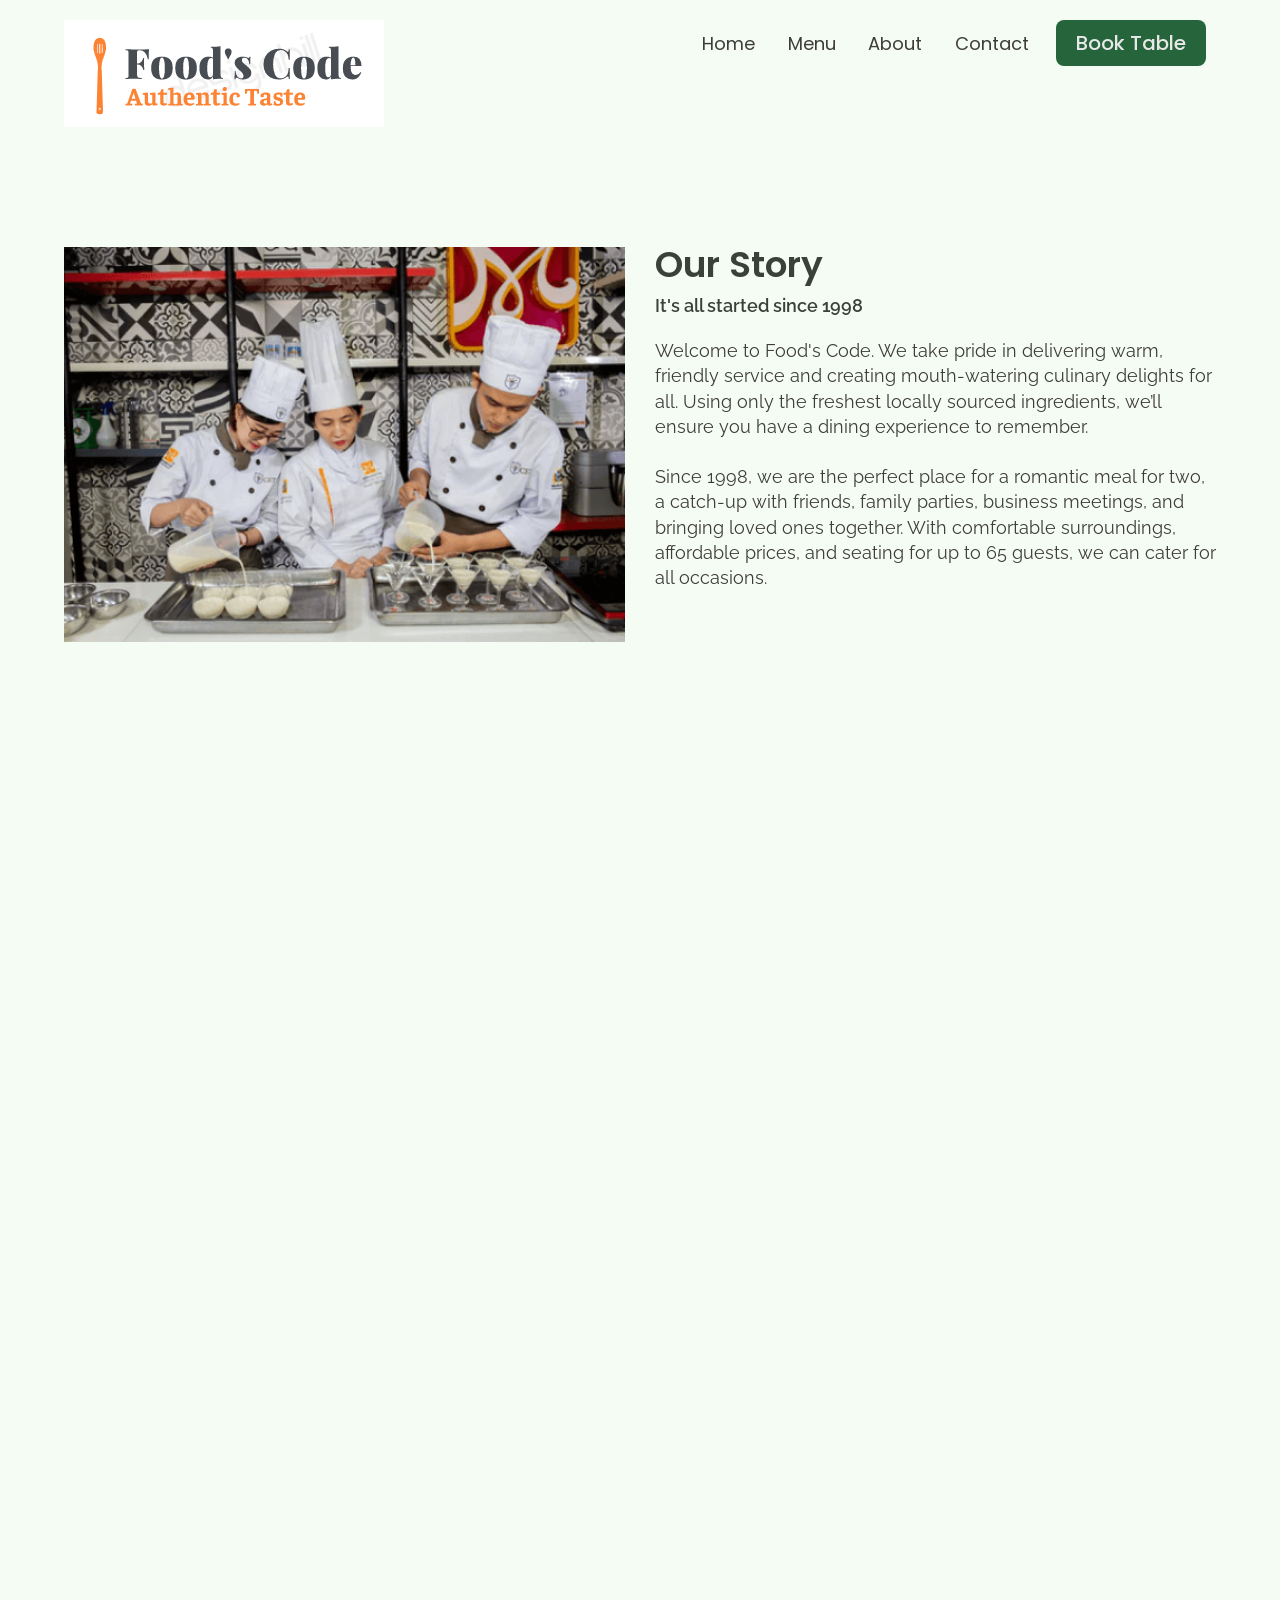
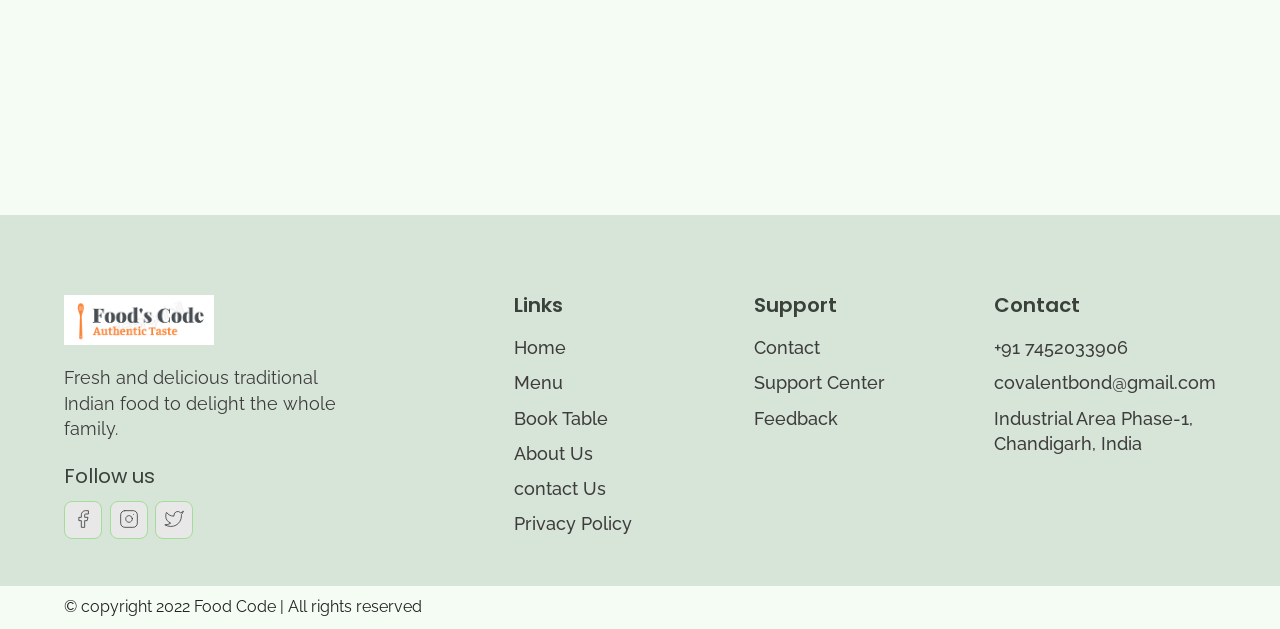
<file: about.html>
<!DOCTYPE html>
<html lang="en">

<head>
  <meta charset="UTF-8">
  <meta http-equiv="X-UA-Compatible" content="IE=edge">
  <meta name="viewport" content="width=device-width, initial-scale=1.0">
  <link rel="shortcut icon" href="./images/favicon.ico" type="image/x-icon">
  <title>About | Food's Code</title>
  <link rel="stylesheet" href="./reset.css">
  <link rel="stylesheet" href="./globalStyles.css">
  <link rel="stylesheet" href="./components.css">
  <!-- aos library css  -->
  <link rel="stylesheet" href="https://unpkg.com/aos@next/dist/aos.css" />
  <link rel="stylesheet" href="./about.css">
</head>

<body>
  <!-- Nav Section -->
  <div class="nav">
    <div class="container">
      <div class="nav__wrapper">
        <a href="./index.html" class="logo">
          <img src="./images/logo - Copy.png" alt="Food's Code">
        </a>
        <nav>
          <div class="nav__icon">
            <svg xmlns="http://www.w3.org/2000/svg" width="24" height="24" viewBox="0 0 24 24" fill="none"
              stroke="currentColor" stroke-width="2" stroke-linecap="round" stroke-linejoin="round"
              class="feather feather-menu">
              <line x1="3" y1="12" x2="21" y2="12" />
              <line x1="3" y1="6" x2="21" y2="6" />
              <line x1="3" y1="18" x2="21" y2="18" />
            </svg>
          </div>
          <div class="nav__bgOverlay"></div>
          <ol class="nav__list">
            <div class="nav__close">
              <svg xmlns="http://www.w3.org/2000/svg" width="24" height="24" viewBox="0 0 24 24" fill="none"
                stroke="currentColor" stroke-width="2" stroke-linecap="round" stroke-linejoin="round"
                class="feather feather-x">
                <line x1="18" y1="6" x2="6" y2="18" />
                <line x1="6" y1="6" x2="18" y2="18" />
              </svg>
            </div>
            <div class="nav__list__wrapper">

              <li><a class="nav__link" href="./index.html">Home</a></li>
              <li><a class="nav__link" href="./menu.html">Menu</a></li>
              <li><a class="nav__link" href="./about.html">About</a></li>
              <li><a class="nav__link" href="./contact.html">Contact</a></li>
              <li><a href="./booking.html" class="btn primary-btn">Book Table</a></li>
            </div>
          </ol>
        </nav>
      </div>
    </div>
  </div>
  <!-- End Nav Section -->
  <!-- Our Story Section -->
  <section id="ourStory" data-aos="fade-up">
    <div class="container">
      <div class="ourStory__wrapper">

        <div class="ourStory__img">
          <img src="./images/ourStoryImg.png" alt="Food's Code">
        </div>
        <div class="ourStory__info">
          <h3 class="ourStory__title">
            Our Story
          </h3>
          <p class="ourStory__subtitle">
            It's all started since 1998
          </p>
          <p class="ourStory__text">
            Welcome to Food's Code. We take pride in delivering warm, friendly service and creating mouth-watering
            culinary delights for all. Using only the freshest locally sourced ingredients, we’ll ensure you have a
            dining
            experience to remember.
            <br><br>
            Since 1998, we are the perfect place for a romantic meal for two, a catch-up with friends, family parties,
            business meetings, and bringing loved ones together. With comfortable surroundings, affordable prices, and
            seating for up to 65 guests, we can cater for all occasions.
          </p>
        </div>
      </div>
    </div>
  </section>
  <!-- End Our Story Section -->
  <!-- Our Goals -->
  <section id="ourGoals" data-aos="fade-down">
    <div class="container">
      <div class="ourGoals__info">
        <h3 class="ourGoals__title">
          Our Goals
        </h3>
        <p class="ourGoals__text">
          We shall sell delicious and remarkable food and beverages that meet the highest quality, freshness, and
          seasonality criteria while combining modern-creative and classic cooking traditions. By showcasing warmth,
          graciousness, efficiency, skill, professionalism, and integrity in our work, we will continually serve our
          consumers with exceptional service. To have every customer who comes through our doors leave impressed by
          their experience at Food Code and excited to come back again.
        </p>
      </div>
      <div class="ourGoals__imgs__wrapper" data-aos="fade-up">
        <div class="ourGoals__img1">
          <img src="./images/ourGoals_img1.png" alt="kitchen img">
        </div>
        <div class="ourGoals__img2">
          <img src="./images/ourGoals_img2.png" alt="kitchen img">
        </div>
        <div class="ourGoals__img3">
          <img src="./images/ourGoals_img3.png" alt="kitchen img">
        </div>
      </div>
    </div>
  </section>
  <!-- End Our Goals -->
  <!-- Footer -->
  <footer>
    <div class="container">
      <div class="footer__wrapper">
        <div class="footer__col1">
          <div class="footer__logo">
            <img src="./images/logo - Copy.png" alt="Food Code">
          </div>
          <p class="footer__desc">
            Fresh and delicious traditional Indian food to delight the whole family.
          </p>
          <div class="footer__socials">
            <h4 class="footer__socials__title">Follow us</h4>
            <ol class="footer__socials__list">
              <li>
                <a href="#">
                  <svg xmlns="http://www.w3.org/2000/svg" width="24" height="24" viewBox="0 0 24 24" fill="none"
                    stroke="currentColor" stroke-width="1" stroke-linecap="round" stroke-linejoin="round"
                    class="feather feather-facebook">
                    <path d="M18 2h-3a5 5 0 0 0-5 5v3H7v4h3v8h4v-8h3l1-4h-4V7a1 1 0 0 1 1-1h3z" />
                  </svg>
                </a>
              </li>
              <li>
                <a href="#">
                  <svg xmlns="http://www.w3.org/2000/svg" width="24" height="24" viewBox="0 0 24 24" fill="none"
                    stroke="currentColor" stroke-width="1" stroke-linecap="round" stroke-linejoin="round"
                    class="feather feather-instagram">
                    <rect x="2" y="2" width="20" height="20" rx="5" ry="5" />
                    <path d="M16 11.37A4 4 0 1 1 12.63 8 4 4 0 0 1 16 11.37z" />
                    <line x1="17.5" y1="6.5" x2="17.51" y2="6.5" />
                  </svg>
                </a>
              </li>
              <li>
                <a href="#">
                  <svg xmlns="http://www.w3.org/2000/svg" width="24" height="24" viewBox="0 0 24 24" fill="none"
                    stroke="currentColor" stroke-width="1" stroke-linecap="round" stroke-linejoin="round"
                    class="feather feather-twitter">
                    <path
                      d="M23 3a10.9 10.9 0 0 1-3.14 1.53 4.48 4.48 0 0 0-7.86 3v1A10.66 10.66 0 0 1 3 4s-4 9 5 13a11.64 11.64 0 0 1-7 2c9 5 20 0 20-11.5a4.5 4.5 0 0 0-.08-.83A7.72 7.72 0 0 0 23 3z" />
                  </svg>
                </a>
              </li>
            </ol>
          </div>
        </div>
        <div class="footer__col2">
          <h3 class="footer__text__title">
            Links
          </h3>
          <ol class="footer__text">
            <li>
              <a href="/index.html">Home</a>
            </li>
            <li>
              <a href="./menu.html">Menu</a>
            </li>
            <li>
              <a href="./booking.html">Book Table</a>
            </li>
            <li>
              <a href="./about.html">About Us</a>
            </li>
            <li>
              <a href="./contact.html">contact Us</a>
            </li>
            <li>
              <a href="#">Privacy Policy</a>
            </li>
          </ol>
        </div>
        <div class="footer__col3">
          <h3 class="footer__text__title">
            Support
          </h3>
          <ol class="footer__text">
            <li>
              <a href="#">Contact</a>
            </li>
            <li>
              <a href="#">Support Center</a>
            </li>
            <li>
              <a href="#">Feedback</a>
            </li>
          </ol>
        </div>
        <div class="footer__col4">
          <h3 class="footer__text__title">
            Contact
          </h3>
          <ol class="footer__text">
            <li>
              <a href="#">+91 7452033906</a>
            </li>
            <li>
              <a href="#">covalentbond@gmail.com</a>
            </li>
            <li>
              <a href="#">Industrial Area Phase-1, Chandigarh, India</a>
            </li>
          </ol>
        </div>
      </div>
    </div>
  </footer>
  <div id="copyright">
    <div class="container">
      <p class="copyright__text">
        © copyright 2022 Food Code | All rights reserved
      </p>
    </div>
  </div>
  <!-- End Footer -->

  <!-- aos scripts -->
  <script src="https://unpkg.com/aos@next/dist/aos.js"></script>
  <!-- custom scripts -->
  <script src="./main.js"></script>
</body>

</html>
</file>
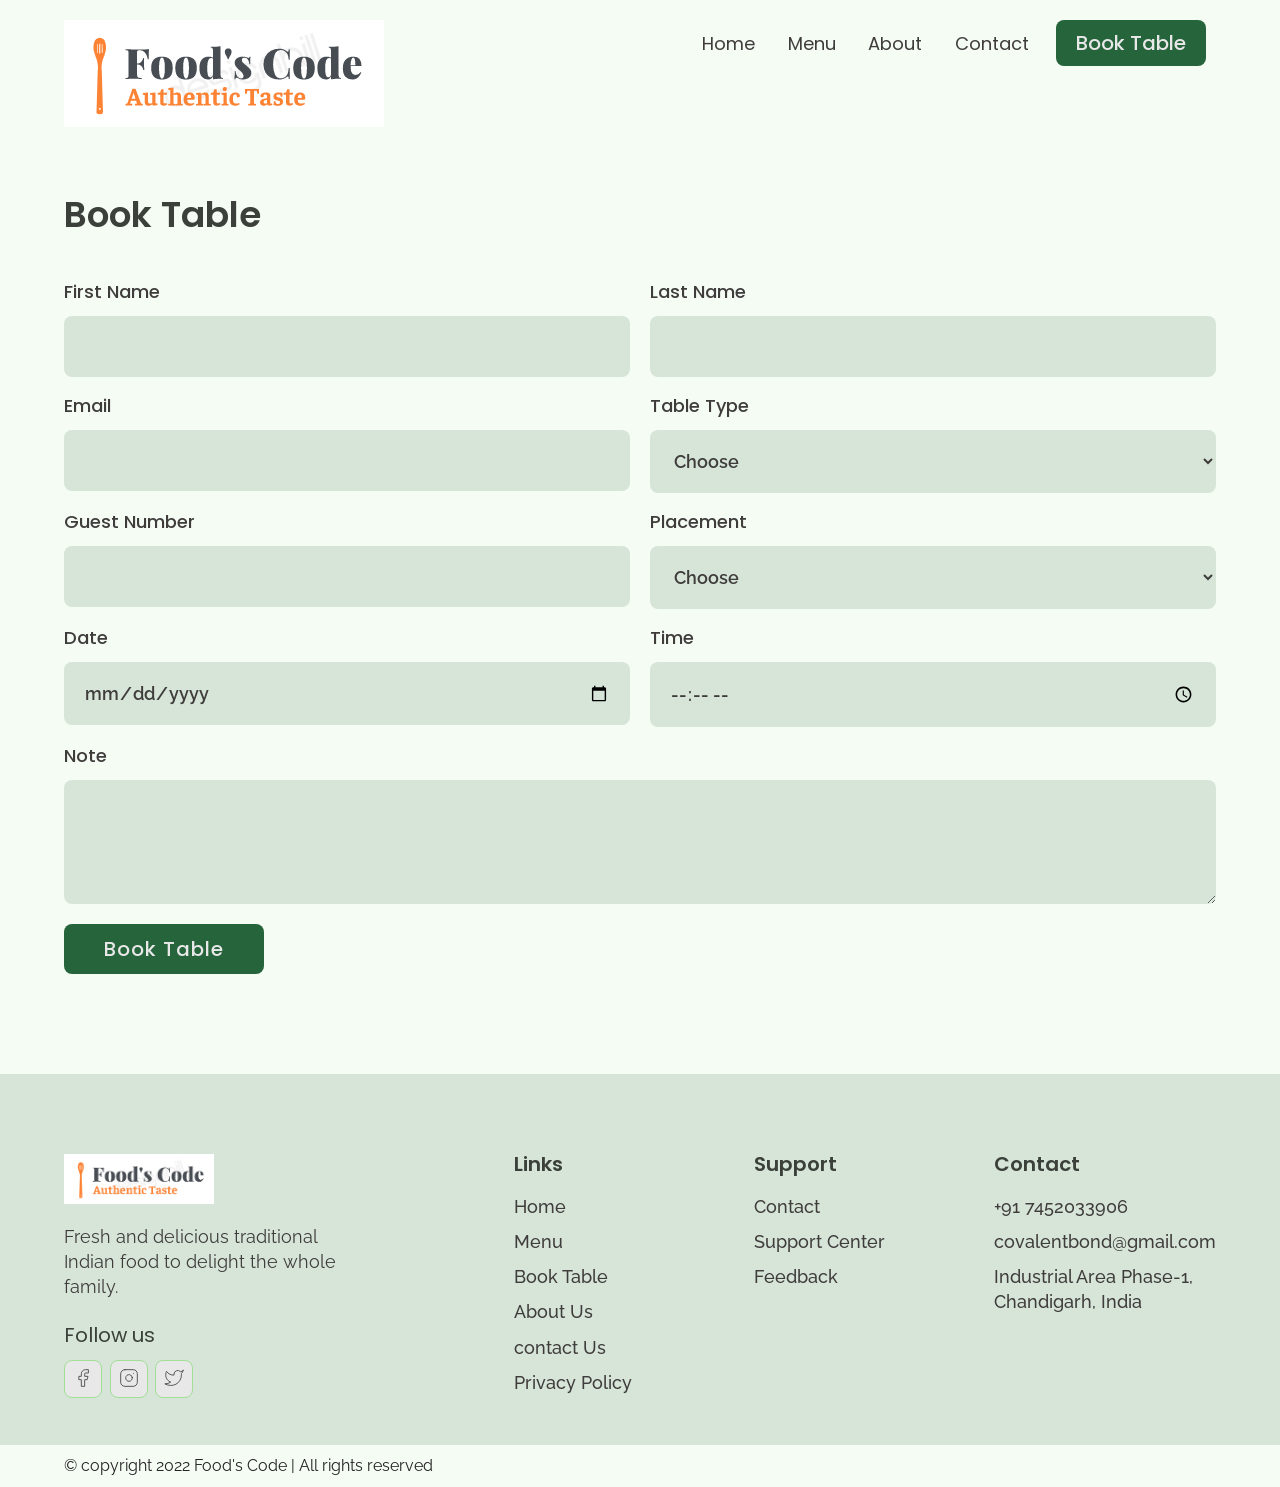
<file: booking.html>
<!DOCTYPE html>
<html lang="en">

<head>
  <meta charset="UTF-8">
  <meta http-equiv="X-UA-Compatible" content="IE=edge">
  <meta name="viewport" content="width=device-width, initial-scale=1.0">
  <link rel="shortcut icon" href="./images/favicon.ico" type="image/x-icon">
  <title>Booking | Food's Code</title>
  <link rel="stylesheet" href="./reset.css">
  <link rel="stylesheet" href="./globalStyles.css">
  <link rel="stylesheet" href="./components.css">
  <!-- aos library css  -->
  <link rel="stylesheet" href="https://unpkg.com/aos@next/dist/aos.css" />
</head>

<body>
  <!-- Nav Section -->
  <div class="nav">
    <div class="container">
      <div class="nav__wrapper">
        <a href="./index.html" class="logo">
          <img src="./images/logo - Copy.png" alt="Food's Code">
        </a>
        <nav>
          <div class="nav__icon">
            <svg xmlns="http://www.w3.org/2000/svg" width="24" height="24" viewBox="0 0 24 24" fill="none"
              stroke="currentColor" stroke-width="2" stroke-linecap="round" stroke-linejoin="round"
              class="feather feather-menu">
              <line x1="3" y1="12" x2="21" y2="12" />
              <line x1="3" y1="6" x2="21" y2="6" />
              <line x1="3" y1="18" x2="21" y2="18" />
            </svg>
          </div>
          <div class="nav__bgOverlay"></div>
          <ol class="nav__list">
            <div class="nav__close">
              <svg xmlns="http://www.w3.org/2000/svg" width="24" height="24" viewBox="0 0 24 24" fill="none"
                stroke="currentColor" stroke-width="2" stroke-linecap="round" stroke-linejoin="round"
                class="feather feather-x">
                <line x1="18" y1="6" x2="6" y2="18" />
                <line x1="6" y1="6" x2="18" y2="18" />
              </svg>
            </div>
            <div class="nav__list__wrapper">

              <li><a class="nav__link" href="./index.html">Home</a></li>
              <li><a class="nav__link" href="./menu.html">Menu</a></li>
              <li><a class="nav__link" href="./about.html">About</a></li>
              <li><a class="nav__link" href="./contact.html">Contact</a></li>
              <li><a href="./booking.html" class="btn primary-btn">Book Table</a></li>
            </div>
          </ol>
        </nav>
      </div>
    </div>
  </div>
  <!-- End Nav Section -->
  <!-- Booking Section -->
  <section id="form" data-aos="fade-up">
    <div class="container">
      <h3 class="form__title">Book Table</h3>
      <div class="form__wrapper">
        <form method="POST" action="connect2.php">
          <div class="form__group">
            <label for="firstName">First Name</label>
            <input type="text" id="firstName" name="First_Name" required>
          </div>
          <div class="form__group">
            <label for="lastName">Last Name</label>
            <input type="text" id="lastName" name="Last_Name" required>
          </div>
          <div class="form__group">
            <label for="email">Email</label>
            <input type="email" id="email" name="Email" required>
          </div>
          <div class="form__group">
            <label for="tableType">Table Type</label>
            <select name="Table_Type" id="tableType" required>
              <option selected disabled>Choose</option>
              <option value="small">Small(2 persons)</option>
              <option value="medium">Medium(4 persons)</option>
              <option value="large">large(6 persons)</option>
            </select>
          </div>
          <div class="form__group">
            <label for="guestNumber">Guest Number</label>
            <input type="number" id="guestNumber" name="Guest_Number" min="1" max="10" required>
          </div>
          <div class="form__group">
            <label for="placement">Placement</label>
            <select name="Placement" id="placement">
              <option selected disabled>Choose</option>
              <option value="outdoor">Outdoor</option>
              <option value="indoor">Indoor</option>
              <option value="rooftop">Rooftop</option>
            </select>
          </div>
          <div class="form__group">
            <label for="date">Date</label>
            <input type="date" id="date" name="Date" required>
          </div>
          <div class="form__group">
            <label for="time">Time</label>
            <input type="time" id="time" name="Time" required>
          </div>
          <div class="form__group form__group__full">
            <label for="note">Note</label>
            <textarea name="Note" id="note" rows="4"></textarea>
          </div>
          <button name="save2" type="submit" class="btn primary-btn">Book Table</button>
        </form>
      </div>
    </div>
  </section>
  <!-- End Booking Section -->
  <!-- Footer -->
  <footer>
    <div class="container">
      <div class="footer__wrapper">
        <div class="footer__col1">
          <div class="footer__logo">
            <img src="./images/logo - Copy.png" alt="Food's Code">
          </div>
          <p class="footer__desc">
            Fresh and delicious traditional Indian food to delight the whole family.
          </p>
          <div class="footer__socials">
            <h4 class="footer__socials__title">Follow us</h4>
            <ol class="footer__socials__list">
              <li>
                <a href="#">
                  <svg xmlns="http://www.w3.org/2000/svg" width="24" height="24" viewBox="0 0 24 24" fill="none"
                    stroke="currentColor" stroke-width="1" stroke-linecap="round" stroke-linejoin="round"
                    class="feather feather-facebook">
                    <path d="M18 2h-3a5 5 0 0 0-5 5v3H7v4h3v8h4v-8h3l1-4h-4V7a1 1 0 0 1 1-1h3z" />
                  </svg>
                </a>
              </li>
              <li>
                <a href="#">
                  <svg xmlns="http://www.w3.org/2000/svg" width="24" height="24" viewBox="0 0 24 24" fill="none"
                    stroke="currentColor" stroke-width="1" stroke-linecap="round" stroke-linejoin="round"
                    class="feather feather-instagram">
                    <rect x="2" y="2" width="20" height="20" rx="5" ry="5" />
                    <path d="M16 11.37A4 4 0 1 1 12.63 8 4 4 0 0 1 16 11.37z" />
                    <line x1="17.5" y1="6.5" x2="17.51" y2="6.5" />
                  </svg>
                </a>
              </li>
              <li>
                <a href="#">
                  <svg xmlns="http://www.w3.org/2000/svg" width="24" height="24" viewBox="0 0 24 24" fill="none"
                    stroke="currentColor" stroke-width="1" stroke-linecap="round" stroke-linejoin="round"
                    class="feather feather-twitter">
                    <path
                      d="M23 3a10.9 10.9 0 0 1-3.14 1.53 4.48 4.48 0 0 0-7.86 3v1A10.66 10.66 0 0 1 3 4s-4 9 5 13a11.64 11.64 0 0 1-7 2c9 5 20 0 20-11.5a4.5 4.5 0 0 0-.08-.83A7.72 7.72 0 0 0 23 3z" />
                  </svg>
                </a>
              </li>
            </ol>
          </div>
        </div>
        <div class="footer__col2">
          <h3 class="footer__text__title">
            Links
          </h3>
          <ol class="footer__text">
            <li>
              <a href="/index.html">Home</a>
            </li>
            <li>
              <a href="./menu.html">Menu</a>
            </li>
            <li>
              <a href="./booking.html">Book Table</a>
            </li>
            <li>
              <a href="./about.html">About Us</a>
            </li>
            <li>
              <a href="./contact.html">contact Us</a>
            </li>
            <li>
              <a href="#">Privacy Policy</a>
            </li>
          </ol>
        </div>
        <div class="footer__col3">
          <h3 class="footer__text__title">
            Support
          </h3>
          <ol class="footer__text">
            <li>
              <a href="#">Contact</a>
            </li>
            <li>
              <a href="#">Support Center</a>
            </li>
            <li>
              <a href="#">Feedback</a>
            </li>
          </ol>
        </div>
        <div class="footer__col4">
          <h3 class="footer__text__title">
            Contact
          </h3>
          <ol class="footer__text">
            <li>
              <a href="#">+91 7452033906</a>
            </li>
            <li>
              <a href="#">covalentbond@gmail.com</a>
            </li>
            <li>
              <a href="#">Industrial Area Phase-1, Chandigarh, India</a>
            </li>
          </ol>
        </div>
      </div>
    </div>
  </footer>
  <div id="copyright">
    <div class="container">
      <p class="copyright__text">
        © copyright 2022 Food's Code | All rights reserved
      </p>
    </div>
  </div>
  <!-- End Footer -->

  <!-- aos scripts -->
  <script src="https://unpkg.com/aos@next/dist/aos.js"></script>
  <!-- custom scripts -->
  <script src="./main.js"></script>
</body>

</html>
</file>
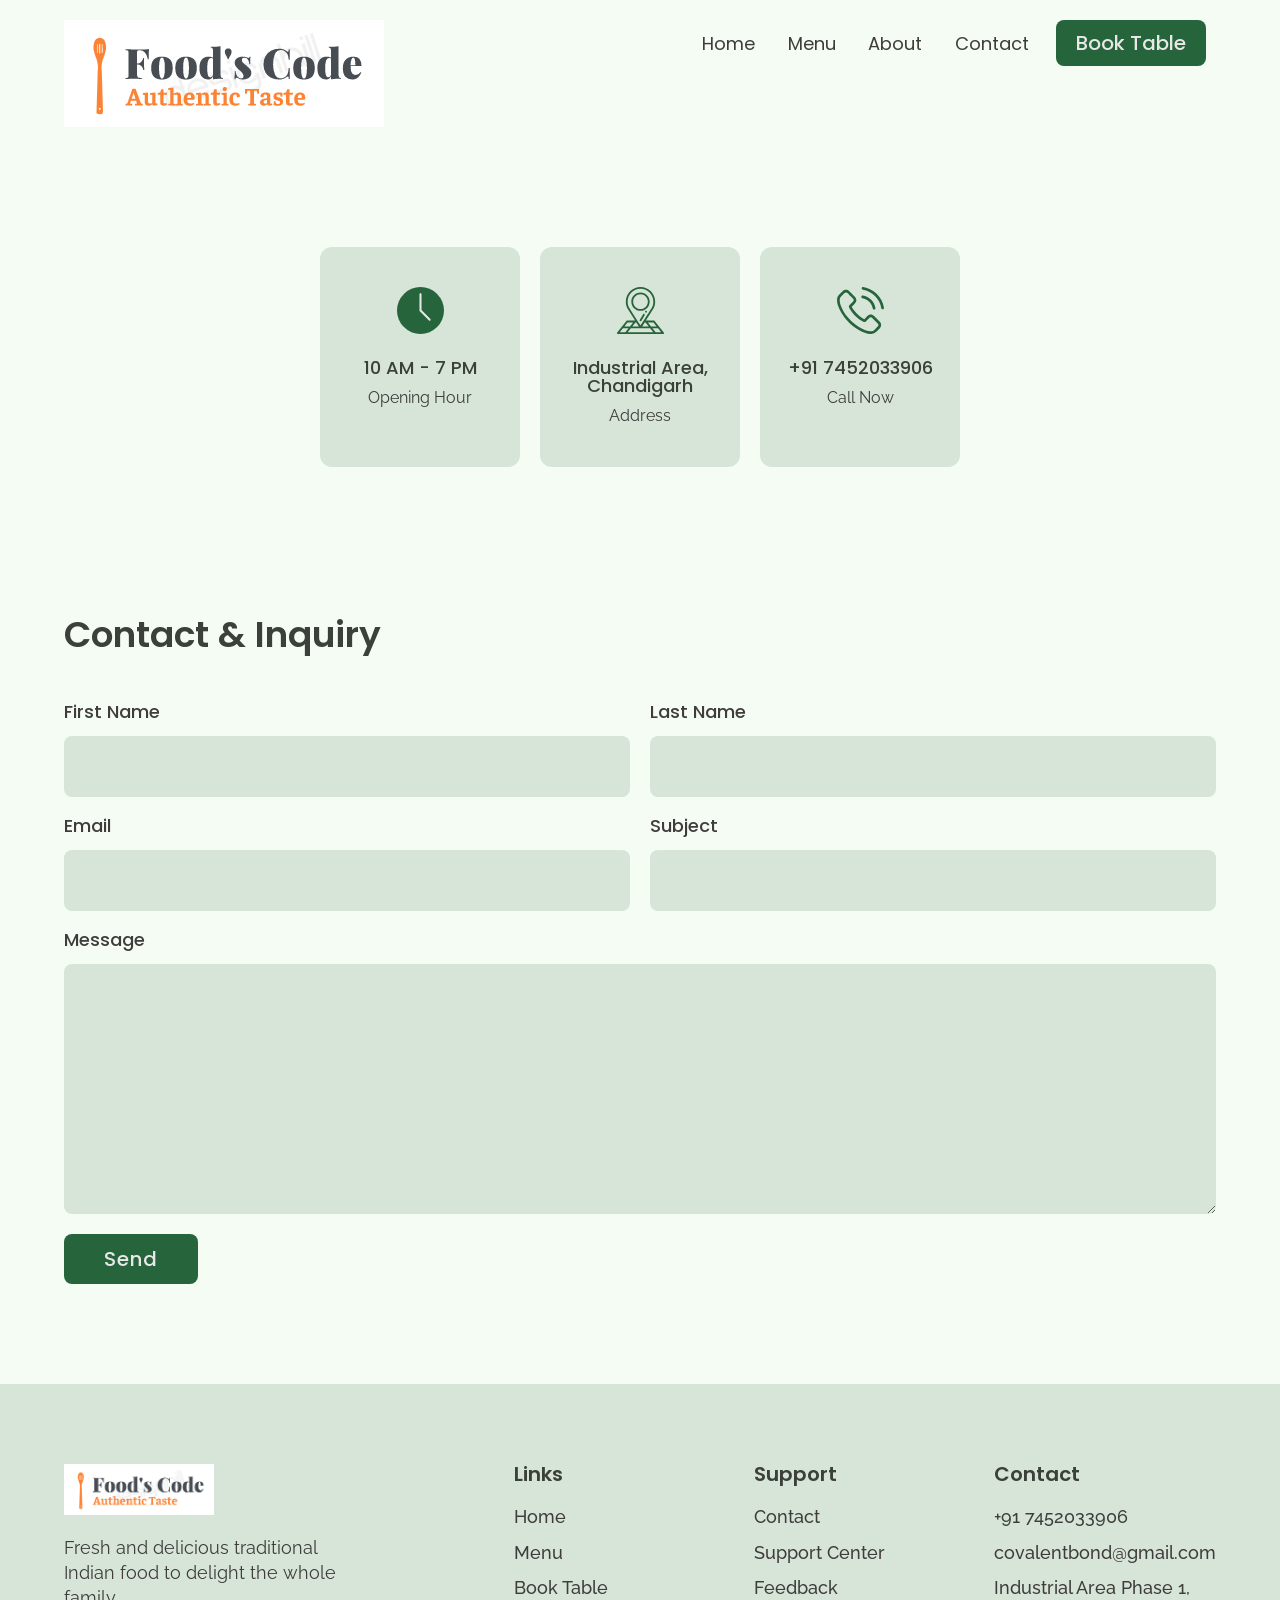
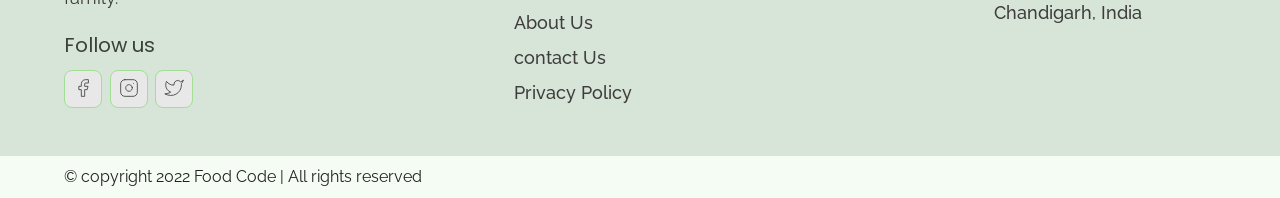
<file: contact.html>
<!DOCTYPE html>
<html lang="en">

<head>
  <meta charset="UTF-8">
  <meta http-equiv="X-UA-Compatible" content="IE=edge">
  <meta name="viewport" content="width=device-width, initial-scale=1.0">
  <link rel="shortcut icon" href="./images/favicon.ico" type="image/x-icon">
  <title>Contact | Food's Code</title>
  <link rel="stylesheet" href="./reset.css">
  <link rel="stylesheet" href="./globalStyles.css">
  <link rel="stylesheet" href="./components.css">
  <!-- aos library css  -->
  <link rel="stylesheet" href="https://unpkg.com/aos@next/dist/aos.css" />
  <!-- Add your custom css -->
</head>

<body>
  <!-- Nav Section -->
  <div class="nav">
    <div class="container">
      <div class="nav__wrapper">
        <a href="./index.html" class="logo">
          <img src="./images/logo - Copy.png" alt="Food's Code">
        </a>
        <nav>
          <div class="nav__icon">
            <svg xmlns="http://www.w3.org/2000/svg" width="24" height="24" viewBox="0 0 24 24" fill="none"
              stroke="currentColor" stroke-width="2" stroke-linecap="round" stroke-linejoin="round"
              class="feather feather-menu">
              <line x1="3" y1="12" x2="21" y2="12" />
              <line x1="3" y1="6" x2="21" y2="6" />
              <line x1="3" y1="18" x2="21" y2="18" />
            </svg>
          </div>
          <div class="nav__bgOverlay"></div>
          <ol class="nav__list">
            <div class="nav__close">
              <svg xmlns="http://www.w3.org/2000/svg" width="24" height="24" viewBox="0 0 24 24" fill="none"
                stroke="currentColor" stroke-width="2" stroke-linecap="round" stroke-linejoin="round"
                class="feather feather-x">
                <line x1="18" y1="6" x2="6" y2="18" />
                <line x1="6" y1="6" x2="18" y2="18" />
              </svg>
            </div>
            <div class="nav__list__wrapper">

              <li><a class="nav__link" href="./index.html">Home</a></li>
              <li><a class="nav__link" href="./menu.html">Menu</a></li>
              <li><a class="nav__link" href="./about.html">About</a></li>
              <li><a class="nav__link" href="./contact.html">Contact</a></li>
              <li><a href="./booking.html" class="btn primary-btn">Book Table</a></li>
            </div>
          </ol>
        </nav>
      </div>
    </div>
  </div>
  <!-- End Nav Section -->
  <!-- Store Info Section -->
  <section id="storeInfo" data-aos="fade-up">
    <div class="container">
      <div class="storeInfo__wrapper">
        <div class="storeInfo__item">
          <div class="storeInfo__icon">
            <img src="./images/wall-clock-icon.svg" alt="clock icon">
          </div>
          <h3 class="storeInfo__title">
            10 AM - 7 PM
          </h3>
          <p class="storeInfo__text">
            Opening Hour
          </p>
        </div>
        <div class="storeInfo__item">
          <div class="storeInfo__icon">
            <img src="./images/address-icon.svg" alt="clock icon">
          </div>
          <h3 class="storeInfo__title">
            Industrial Area, Chandigarh
          </h3>
          <p class="storeInfo__text">
            Address
          </p>
        </div>
        <div class="storeInfo__item">
          <div class="storeInfo__icon">
            <img src="./images/phone-icon.svg" alt="clock icon">
          </div>
          <h3 class="storeInfo__title">
            +91 7452033906
          </h3>
          <p class="storeInfo__text">
            Call Now
          </p>
        </div>
      </div>
    </div>
  </section>
  <!-- End Store Info Section -->
  <!-- Contact Form Section -->
  <section id="form" data-aos="fade-down">
    <div class="container">
      <h3 class="form__title">
        Contact & Inquiry
      </h3>
      <div class="form__wrapper">
        <form method="POST" action="connect1.php">
          <div class="form__group">
            <label for="firstName">First Name</label>
            <input type="text" id="firstName" name="First_Name" required>
          </div>
          <div class="form__group">
            <label for="lastName">Last Name</label>
            <input type="text" id="lastName" name="Last_Name" required>
          </div>
          <div class="form__group">
            <label for="email">Email</label>
            <input type="email" id="email" name="Email" required>
          </div>
          <div class="form__group">
            <label for="subject">Subject</label>
            <input type="text" id="subject" name="Subject" required>
          </div>
          <div class="form__group form__group__full">
            <label for="message">Message</label>
            <textarea name="Message" id="message" cols="30" rows="10" required></textarea>
          </div>
          <button name="save" type="submit" class="btn primary-btn">Send</button>
        </form>
      </div>
    </div>
  </section>
  <!-- End Contact Form Section-->
  <!-- Footer -->
  <footer>
    <div class="container">
      <div class="footer__wrapper">
        <div class="footer__col1">
          <div class="footer__logo">
            <img src="./images/logo - Copy.png" alt="Food Code">
          </div>
          <p class="footer__desc">
            Fresh and delicious traditional Indian food to delight the whole family.
          </p>
          <div class="footer__socials">
            <h4 class="footer__socials__title">Follow us</h4>
            <ol class="footer__socials__list">
              <li>
                <a href="#">
                  <svg xmlns="http://www.w3.org/2000/svg" width="24" height="24" viewBox="0 0 24 24" fill="none"
                    stroke="currentColor" stroke-width="1" stroke-linecap="round" stroke-linejoin="round"
                    class="feather feather-facebook">
                    <path d="M18 2h-3a5 5 0 0 0-5 5v3H7v4h3v8h4v-8h3l1-4h-4V7a1 1 0 0 1 1-1h3z" />
                  </svg>
                </a>
              </li>
              <li>
                <a href="#">
                  <svg xmlns="http://www.w3.org/2000/svg" width="24" height="24" viewBox="0 0 24 24" fill="none"
                    stroke="currentColor" stroke-width="1" stroke-linecap="round" stroke-linejoin="round"
                    class="feather feather-instagram">
                    <rect x="2" y="2" width="20" height="20" rx="5" ry="5" />
                    <path d="M16 11.37A4 4 0 1 1 12.63 8 4 4 0 0 1 16 11.37z" />
                    <line x1="17.5" y1="6.5" x2="17.51" y2="6.5" />
                  </svg>
                </a>
              </li>
              <li>
                <a href="#">
                  <svg xmlns="http://www.w3.org/2000/svg" width="24" height="24" viewBox="0 0 24 24" fill="none"
                    stroke="currentColor" stroke-width="1" stroke-linecap="round" stroke-linejoin="round"
                    class="feather feather-twitter">
                    <path
                      d="M23 3a10.9 10.9 0 0 1-3.14 1.53 4.48 4.48 0 0 0-7.86 3v1A10.66 10.66 0 0 1 3 4s-4 9 5 13a11.64 11.64 0 0 1-7 2c9 5 20 0 20-11.5a4.5 4.5 0 0 0-.08-.83A7.72 7.72 0 0 0 23 3z" />
                  </svg>
                </a>
              </li>
            </ol>
          </div>
        </div>
        <div class="footer__col2">
          <h3 class="footer__text__title">
            Links
          </h3>
          <ol class="footer__text">
            <li>
              <a href="/index.html">Home</a>
            </li>
            <li>
              <a href="./menu.html">Menu</a>
            </li>
            <li>
              <a href="./booking.html">Book Table</a>
            </li>
            <li>
              <a href="./about.html">About Us</a>
            </li>
            <li>
              <a href="./contact.html">contact Us</a>
            </li>
            <li>
              <a href="#">Privacy Policy</a>
            </li>
          </ol>
        </div>
        <div class="footer__col3">
          <h3 class="footer__text__title">
            Support
          </h3>
          <ol class="footer__text">
            <li>
              <a href="#">Contact</a>
            </li>
            <li>
              <a href="#">Support Center</a>
            </li>
            <li>
              <a href="#">Feedback</a>
            </li>
          </ol>
        </div>
        <div class="footer__col4">
          <h3 class="footer__text__title">
            Contact
          </h3>
          <ol class="footer__text">
            <li>
              <a href="#">+91 7452033906</a>
            </li>
            <li>
              <a href="#">covalentbond@gmail.com</a>
            </li>
            <li>
              <a href="#">Industrial Area Phase 1, Chandigarh, India</a>
            </li>
          </ol>
        </div>
      </div>
    </div>
  </footer>
  <div id="copyright">
    <div class="container">
      <p class="copyright__text">
        © copyright 2022 Food Code | All rights reserved
      </p>
    </div>
  </div>
  <!-- End Footer -->


  <!-- aos script -->
  <script src="https://unpkg.com/aos@next/dist/aos.js"></script>
  <!-- custom script -->
  <script src="./main.js"></script>
</body>

</html>
</file>
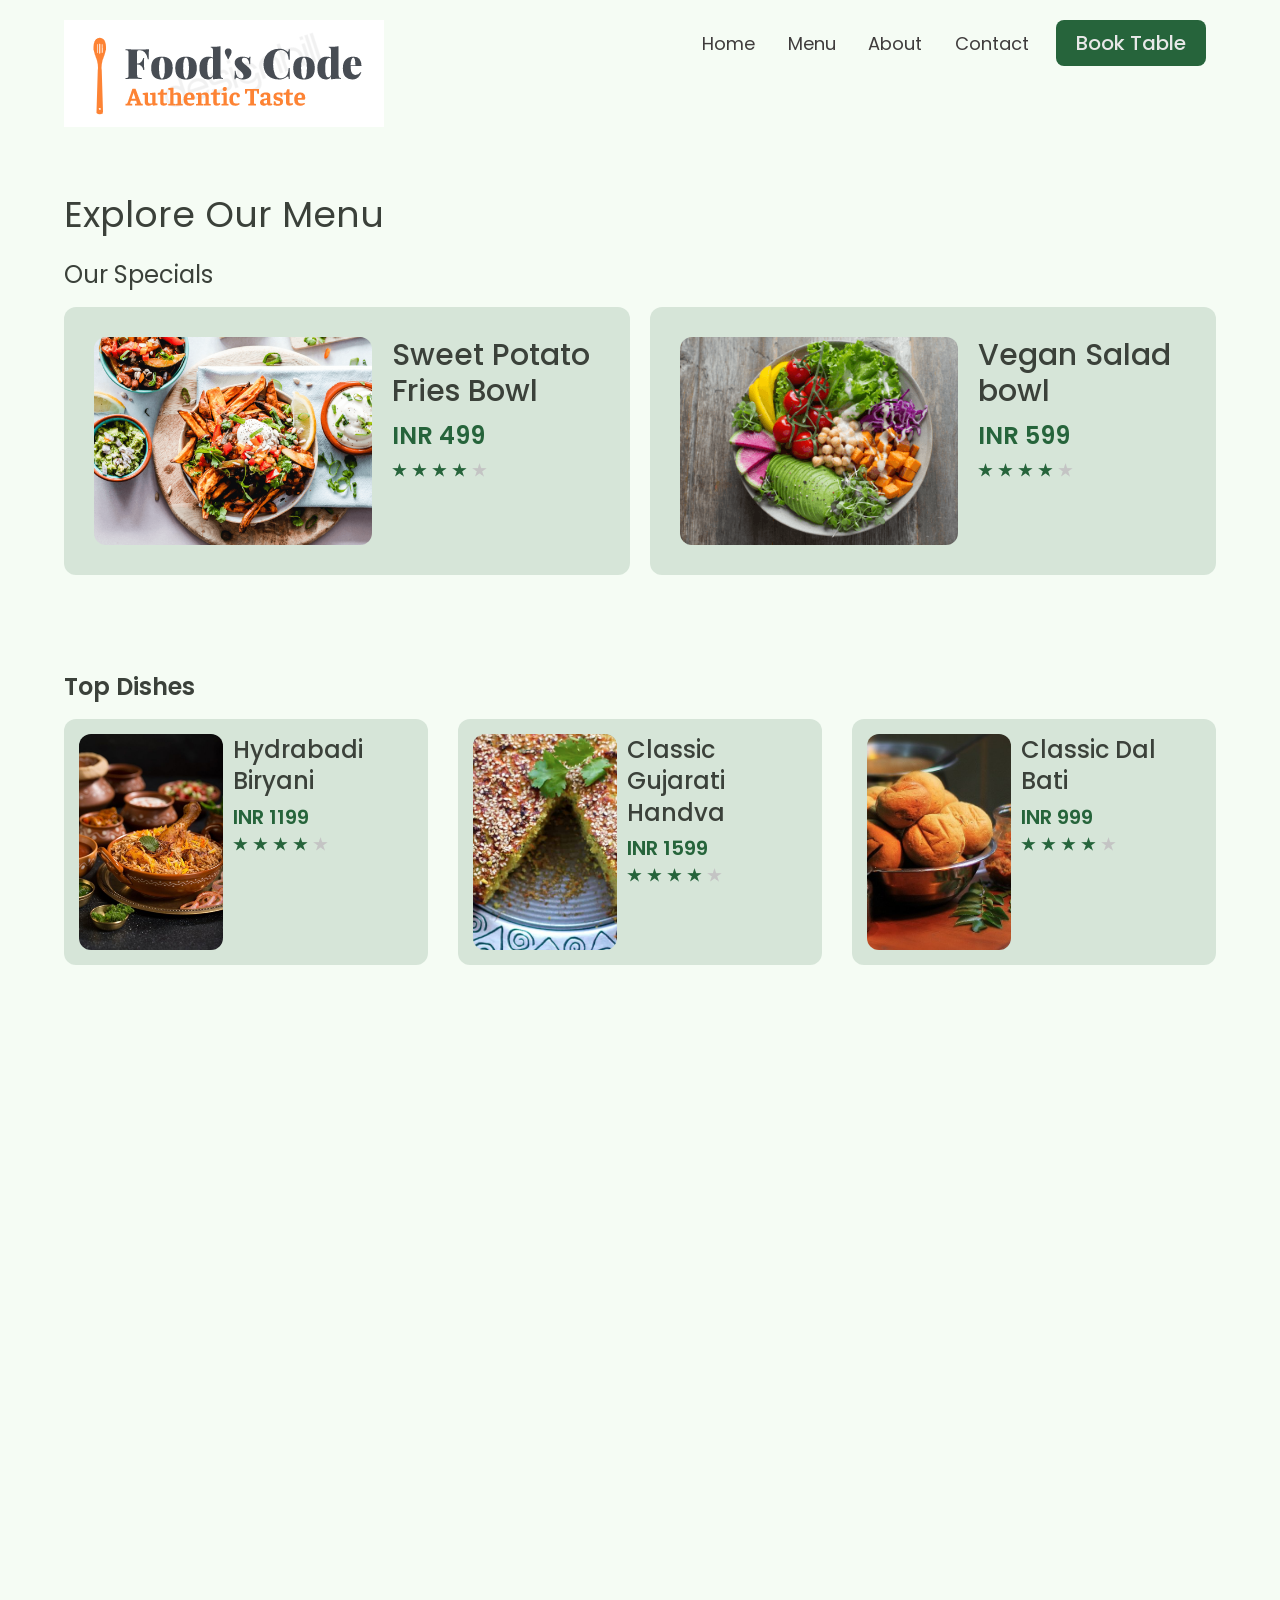
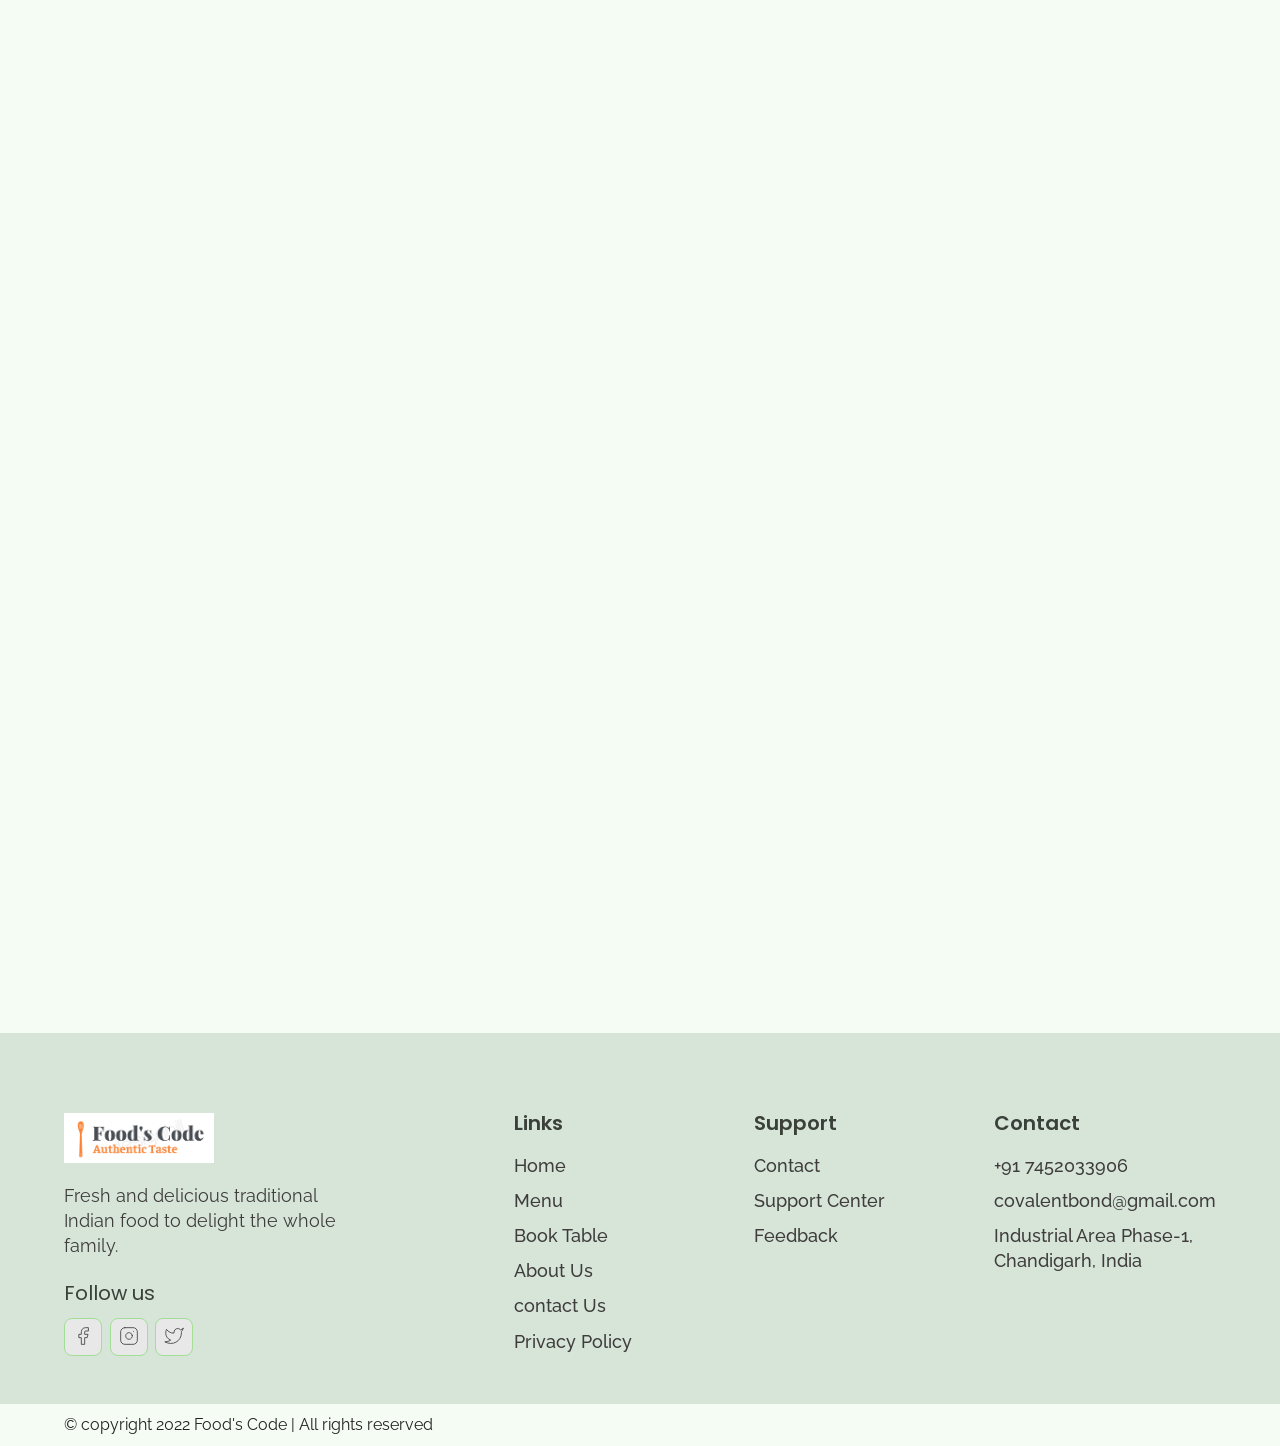
<file: menu.html>
<!DOCTYPE html>
<html lang="en">
  <head>
    <meta charset="UTF-8" />
    <meta http-equiv="X-UA-Compatible" content="IE=edge" />
    <meta name="viewport" content="width=device-width, initial-scale=1.0" />
    <link rel="shortcut icon" href="./images/favicon.ico" type="image/x-icon" />
    <title>Menu | Food's Code</title>
    <link rel="stylesheet" href="./reset.css" />
    <link rel="stylesheet" href="./globalStyles.css" />
    <link rel="stylesheet" href="./components.css" />
    <!-- aos library css  -->
    <link rel="stylesheet" href="https://unpkg.com/aos@next/dist/aos.css" />
    <!-- Add your custom css -->
    <link rel="stylesheet" href="./menu.css" />
  </head>

  <body>
    <!-- Nav Section -->
    <div class="nav">
      <div class="container">
        <div class="nav__wrapper">
          <a href="./index.html" class="logo">
            <img src="./images/logo - Copy.png" alt="Food's Code" />
          </a>
          <nav>
            <div class="nav__icon">
              <svg
                xmlns="http://www.w3.org/2000/svg"
                width="24"
                height="24"
                viewBox="0 0 24 24"
                fill="none"
                stroke="currentColor"
                stroke-width="2"
                stroke-linecap="round"
                stroke-linejoin="round"
                class="feather feather-menu"
              >
                <line x1="3" y1="12" x2="21" y2="12" />
                <line x1="3" y1="6" x2="21" y2="6" />
                <line x1="3" y1="18" x2="21" y2="18" />
              </svg>
            </div>
            <div class="nav__bgOverlay"></div>
            <ol class="nav__list">
              <div class="nav__close">
                <svg
                  xmlns="http://www.w3.org/2000/svg"
                  width="24"
                  height="24"
                  viewBox="0 0 24 24"
                  fill="none"
                  stroke="currentColor"
                  stroke-width="2"
                  stroke-linecap="round"
                  stroke-linejoin="round"
                  class="feather feather-x"
                >
                  <line x1="18" y1="6" x2="6" y2="18" />
                  <line x1="6" y1="6" x2="18" y2="18" />
                </svg>
              </div>
              <div class="nav__list__wrapper">
                <li><a class="nav__link" href="./index.html">Home</a></li>
                <li><a class="nav__link" href="./menu.html">Menu</a></li>
                <li><a class="nav__link" href="./about.html">About</a></li>
                <li><a class="nav__link" href="./contact.html">Contact</a></li>
                <li>
                  <a href="./booking.html" class="btn primary-btn"
                    >Book Table</a
                  >
                </li>
              </div>
            </ol>
          </nav>
        </div>
      </div>
    </div>
    <!-- End Nav Section -->
    <!-- page Title -->
    <section id="page__title" data-aos="fade-up">
      <div class="container">
        <h2 class="page__title__text">Explore Our Menu</h2>
      </div>
    </section>
    <!-- Our Specials -->
    <section id="ourSpecials" data-aos="fade-up">
      <div class="container">
        <h3 class="ourSpecials__title">Our Specials</h3>
        <div class="ourSpecials__wrapper">
          <div class="ourSpecials__item">
            <div class="ourSpecials__item__img">
              <img src="./images/food-3.png" alt="food img" />
            </div>
            <div class="ourSpecials__item__info">
              <h3 class="ourSpecials__item__title">Sweet Potato Fries Bowl</h3>
              <h4 class="ourSpecials__item__price">INR 499</h4>
              <div class="ourSpecials__item__stars">
                <img src="./images/3star.png" alt="3 stars" />
              </div>
            </div>
          </div>
          <div class="ourSpecials__item">
            <div class="ourSpecials__item__img">
              <img src="./images/food-1.png" alt="food img" />
            </div>
            <div class="ourSpecials__item__info">
              <h3 class="ourSpecials__item__title">Vegan Salad bowl</h3>
              <h4 class="ourSpecials__item__price">INR 599</h4>
              <div class="ourSpecials__item__stars">
                <img src="./images/3star.png" alt="3 stars" />
              </div>
            </div>
          </div>
        </div>
      </div>
    </section>
    <!-- End Our Specials -->
    <!-- Top Dishes -->
    <section id="dishGrid" data-aos="fade-down">
      <div class="container">
        <h2 class="dishGrid__title">Top Dishes</h2>
        <div class="dishGrid__wrapper">
          <div class="dishGrid__item">
            <div class="dishGrid__item__img">
              <img
                src="./images/Hydrabadi_Biryani.jpeg"
                alt="Hydrabadi_Biryani"
              />
            </div>
            <div class="dishGrid__item__info">
              <h3 class="dishGrid__item__title">Hydrabadi Biryani</h3>
              <h3 class="dishGrid__item__price">INR 1199</h3>
              <div class="dishGrid__item__stars">
                <img src="./images/3star.png" alt="3 star" />
              </div>
            </div>
          </div>
          <div class="dishGrid__item">
            <div class="dishGrid__item__img">
              <img src="./images/Handva.png" alt="Handva" />
            </div>
            <div class="dishGrid__item__info">
              <h3 class="dishGrid__item__title">Classic Gujarati Handva</h3>
              <h3 class="dishGrid__item__price">INR 1599</h3>
              <div class="dishGrid__item__stars">
                <img src="./images/3star.png" alt="3 star" />
              </div>
            </div>
          </div>
          <div class="dishGrid__item">
            <div class="dishGrid__item__img">
              <img src="./images/DalBati.jpg" alt="Dal_Bati" />
            </div>
            <div class="dishGrid__item__info">
              <h3 class="dishGrid__item__title">Classic Dal Bati</h3>
              <h3 class="dishGrid__item__price">INR 999</h3>
              <div class="dishGrid__item__stars">
                <img src="./images/3star.png" alt="3 star" />
              </div>
            </div>
          </div>
        </div>
      </div>
    </section>
    <!-- End Top Dishes -->
    <!-- Breakfast Dishes -->
    <section id="dishGrid" data-aos="fade-up">
      <div class="container">
        <h2 class="dishGrid__title">Breakfast</h2>
        <div class="dishGrid__wrapper">
          <div class="dishGrid__item">
            <div class="dishGrid__item__img">
              <img src="./images/food-1.png" alt="food img" />
            </div>
            <div class="dishGrid__item__info">
              <h3 class="dishGrid__item__title">Hot Green Bowl</h3>
              <h3 class="dishGrid__item__price">INR 599</h3>
              <div class="dishGrid__item__stars">
                <img src="./images/3star.png" alt="3 star" />
              </div>
            </div>
          </div>
          <div class="dishGrid__item">
            <div class="dishGrid__item__img">
              <img src="./images/Fruit_bowl.jpeg" alt="fruit bowl" />
            </div>
            <div class="dishGrid__item__info">
              <h3 class="dishGrid__item__title">Fresh Fruit Bowl</h3>
              <h3 class="dishGrid__item__price">INR 799</h3>
              <div class="dishGrid__item__stars">
                <img src="./images/3star.png" alt="3 star" />
              </div>
            </div>
          </div>
          <div class="dishGrid__item">
            <div class="dishGrid__item__img">
              <img src="./images/Jalebi_fafda.jpg" alt="jalebi fafda" />
            </div>
            <div class="dishGrid__item__info">
              <h3 class="dishGrid__item__title">Classic Jalebi Fafda</h3>
              <h3 class="dishGrid__item__price">INR 599</h3>
              <div class="dishGrid__item__stars">
                <img src="./images/3star.png" alt="3 star" />
              </div>
            </div>
          </div>
          <div class="dishGrid__item">
            <div class="dishGrid__item__img">
              <img src="./images/Khaman.jpg" alt="Khaman" />
            </div>
            <div class="dishGrid__item__info">
              <h3 class="dishGrid__item__title">Special Khaman</h3>
              <h3 class="dishGrid__item__price">INR 599</h3>
              <div class="dishGrid__item__stars">
                <img src="./images/3star.png" alt="3 star" />
              </div>
            </div>
          </div>
          <div class="dishGrid__item">
            <div class="dishGrid__item__img">
              <img src="./images/Chhole_bhature.jpg" alt="Chhole_bhature" />
            </div>
            <div class="dishGrid__item__info">
              <h3 class="dishGrid__item__title">Authentic Chhole Bhature</h3>
              <h3 class="dishGrid__item__price">INR 799</h3>
              <div class="dishGrid__item__stars">
                <img src="./images/3star.png" alt="3 star" />
              </div>
            </div>
          </div>
        </div>
      </div>
    </section>
    <!-- End Breakfast Dishes -->
    <!-- Lunch Dishes -->
    <section id="dishGrid" data-aos="fade-up">
      <div class="container">
        <h2 class="dishGrid__title">Lunch</h2>
        <div class="dishGrid__wrapper">
          <div class="dishGrid__item">
            <div class="dishGrid__item__img">
              <img src="./images/Kashmiri_cuisine.jpg" alt="Kashmiri_cuisine" />
            </div>
            <div class="dishGrid__item__info">
              <h3 class="dishGrid__item__title">Kashmiri Cuisine</h3>
              <h3 class="dishGrid__item__price">INR 2499</h3>
              <div class="dishGrid__item__stars">
                <img src="./images/3star.png" alt="3 star" />
              </div>
            </div>
          </div>
          <div class="dishGrid__item">
            <div class="dishGrid__item__img">
              <img src="./images/Andhra_thali.jpeg" alt="Andhra_thali" />
            </div>
            <div class="dishGrid__item__info">
              <h3 class="dishGrid__item__title">Andhra thali</h3>
              <h3 class="dishGrid__item__price">INR 2499</h3>
              <div class="dishGrid__item__stars">
                <img src="./images/3star.png" alt="3 star" />
              </div>
            </div>
          </div>
          <div class="dishGrid__item">
            <div class="dishGrid__item__img">
              <img src="./images/Bengali_feast.jpg" alt="Bengali_feast" />
            </div>
            <div class="dishGrid__item__info">
              <h3 class="dishGrid__item__title">Bengali feast</h3>
              <h3 class="dishGrid__item__price">INR 2499</h3>
              <div class="dishGrid__item__stars">
                <img src="./images/3star.png" alt="3 star" />
              </div>
            </div>
          </div>
          <div class="dishGrid__item">
            <div class="dishGrid__item__img">
              <img src="./images/Gujarati_Thali.jpg" alt="Gujarati_Thali" />
            </div>
            <div class="dishGrid__item__info">
              <h3 class="dishGrid__item__title">Gujarati Thali</h3>
              <h3 class="dishGrid__item__price">INR 2499</h3>
              <div class="dishGrid__item__stars">
                <img src="./images/3star.png" alt="3 star" />
              </div>
            </div>
          </div>
          <div class="dishGrid__item">
            <div class="dishGrid__item__img">
              <img src="./images/Punjabi_feast.jpg" alt="Punjabi_feast" />
            </div>
            <div class="dishGrid__item__info">
              <h3 class="dishGrid__item__title">Punjabi feast</h3>
              <h3 class="dishGrid__item__price">INR 2499</h3>
              <div class="dishGrid__item__stars">
                <img src="./images/3star.png" alt="3 star" />
              </div>
            </div>
          </div>
        </div>
      </div>
    </section>
    <!-- End Lunch Dishes -->
    <!-- Dinner Dishes -->
    <section id="dishGrid" data-aos="fade-up">
      <div class="container">
        <h2 class="dishGrid__title">Dinner</h2>
        <div class="dishGrid__wrapper">
          <div class="dishGrid__item">
            <div class="dishGrid__item__img">
              <img
                src="./images/RoyalRajasthani_cuisine.jpg"
                alt="RoyalRajasthani_cuisine"
              />
            </div>
            <div class="dishGrid__item__info">
              <h3 class="dishGrid__item__title">Royal Rajasthani cuisine</h3>
              <h3 class="dishGrid__item__price">INR 3199</h3>
              <div class="dishGrid__item__stars">
                <img src="./images/3star.png" alt="3 star" />
              </div>
            </div>
          </div>
          <div class="dishGrid__item">
            <div class="dishGrid__item__img">
              <img src="./images/Assame_cuisine.jpg" alt="Assame_cuisine" />
            </div>
            <div class="dishGrid__item__info">
              <h3 class="dishGrid__item__title">Assame cuisine</h3>
              <h3 class="dishGrid__item__price">INR 2499</h3>
              <div class="dishGrid__item__stars">
                <img src="./images/3star.png" alt="3 star" />
              </div>
            </div>
          </div>
          <div class="dishGrid__item">
            <div class="dishGrid__item__img">
              <img
                src="./images/AncientTemplw_Cuisine.jpg"
                alt="AncientTemplw_Cuisine"
              />
            </div>
            <div class="dishGrid__item__info">
              <h3 class="dishGrid__item__title">Ancient Temple Cuisine</h3>
              <h3 class="dishGrid__item__price">INR 3199</h3>
              <div class="dishGrid__item__stars">
                <img src="./images/3star.png" alt="3 star" />
              </div>
            </div>
          </div>
          <div class="dishGrid__item">
            <div class="dishGrid__item__img">
              <img src="./images/Tamil_Cuisine.jpg" alt="Tamil_Cuisine" />
            </div>
            <div class="dishGrid__item__info">
              <h3 class="dishGrid__item__title">
                Classic Tamil Banana Leaf Cuisine
              </h3>
              <h3 class="dishGrid__item__price">INR 2499</h3>
              <div class="dishGrid__item__stars">
                <img src="./images/3star.png" alt="3 star" />
              </div>
            </div>
          </div>




          <div class="dishGrid__item">
            <div class="dishGrid__item__img">
              <img src="./Pani_puri.jpg" alt="Pani Puri" />
            </div>
            <div class="dishGrid__item__info">
              <h3 class="dishGrid__item__title">
                Traditional Bombay Pani Puri
              </h3> 
              <h3 class="dishGrid__item__price">INR 199</h3>
              <div class="dishGrid__item__stars">
                <img src="./images/3star.png" alt="3 star" />
              </div>
            </div>
          </div>



          <div class="dishGrid__item">
            <div class="dishGrid__item__img">
              <img src="./images/Sindhi_Cuisine.jpg" alt="Sindhi_Cuisine" />
            </div>
            <div class="dishGrid__item__info">
              <h3 class="dishGrid__item__title">Authentic Sindhi Cuisine</h3>
              <h3 class="dishGrid__item__price">INR 2499</h3>
              <div class="dishGrid__item__stars">
                <img src="./images/3star.png" alt="3 star" />
              </div>
            </div>
          </div>
        </div>
      </div>
    </section>
    <!-- End Dinner Dishes -->
    <!-- Footer -->
    <footer>
      <div class="container">
        <div class="footer__wrapper">
          <div class="footer__col1">
            <div class="footer__logo">
              <img src="./images/logo - Copy.png" alt="Food's Code" />
            </div>
            <p class="footer__desc">
              Fresh and delicious traditional Indian food to delight the whole
              family.
            </p>
            <div class="footer__socials">
              <h4 class="footer__socials__title">Follow us</h4>
              <ol class="footer__socials__list">
                <li>
                  <a href="#">
                    <svg
                      xmlns="http://www.w3.org/2000/svg"
                      width="24"
                      height="24"
                      viewBox="0 0 24 24"
                      fill="none"
                      stroke="currentColor"
                      stroke-width="1"
                      stroke-linecap="round"
                      stroke-linejoin="round"
                      class="feather feather-facebook"
                    >
                      <path
                        d="M18 2h-3a5 5 0 0 0-5 5v3H7v4h3v8h4v-8h3l1-4h-4V7a1 1 0 0 1 1-1h3z"
                      />
                    </svg>
                  </a>
                </li>
                <li>
                  <a href="#">
                    <svg
                      xmlns="http://www.w3.org/2000/svg"
                      width="24"
                      height="24"
                      viewBox="0 0 24 24"
                      fill="none"
                      stroke="currentColor"
                      stroke-width="1"
                      stroke-linecap="round"
                      stroke-linejoin="round"
                      class="feather feather-instagram"
                    >
                      <rect x="2" y="2" width="20" height="20" rx="5" ry="5" />
                      <path
                        d="M16 11.37A4 4 0 1 1 12.63 8 4 4 0 0 1 16 11.37z"
                      />
                      <line x1="17.5" y1="6.5" x2="17.51" y2="6.5" />
                    </svg>
                  </a>
                </li>
                <li>
                  <a href="#">
                    <svg
                      xmlns="http://www.w3.org/2000/svg"
                      width="24"
                      height="24"
                      viewBox="0 0 24 24"
                      fill="none"
                      stroke="currentColor"
                      stroke-width="1"
                      stroke-linecap="round"
                      stroke-linejoin="round"
                      class="feather feather-twitter"
                    >
                      <path
                        d="M23 3a10.9 10.9 0 0 1-3.14 1.53 4.48 4.48 0 0 0-7.86 3v1A10.66 10.66 0 0 1 3 4s-4 9 5 13a11.64 11.64 0 0 1-7 2c9 5 20 0 20-11.5a4.5 4.5 0 0 0-.08-.83A7.72 7.72 0 0 0 23 3z"
                      />
                    </svg>
                  </a>
                </li>
              </ol>
            </div>
          </div>
          <div class="footer__col2">
            <h3 class="footer__text__title">Links</h3>
            <ol class="footer__text">
              <li>
                <a href="/index.html">Home</a>
              </li>
              <li>
                <a href="./menu.html">Menu</a>
              </li>
              <li>
                <a href="./booking.html">Book Table</a>
              </li>
              <li>
                <a href="./about.html">About Us</a>
              </li>
              <li>
                <a href="./contact.html">contact Us</a>
              </li>
              <li>
                <a href="#">Privacy Policy</a>
              </li>
            </ol>
          </div>
          <div class="footer__col3">
            <h3 class="footer__text__title">Support</h3>
            <ol class="footer__text">
              <li>
                <a href="#">Contact</a>
              </li>
              <li>
                <a href="#">Support Center</a>
              </li>
              <li>
                <a href="#">Feedback</a>
              </li>
            </ol>
          </div>
          <div class="footer__col4">
            <h3 class="footer__text__title">Contact</h3>
            <ol class="footer__text">
              <li>
                <a href="#">+91 7452033906</a>
              </li>
              <li>
                <a href="#">covalentbond@gmail.com</a>
              </li>
              <li>
                <a href="#">Industrial Area Phase-1, Chandigarh, India</a>
              </li>
            </ol>
          </div>
        </div>
      </div>
    </footer>
    <div id="copyright">
      <div class="container">
        <p class="copyright__text">
          © copyright 2022 Food's Code | All rights reserved
        </p>
      </div>
    </div>
    <!-- End Footer -->
    <!-- aos script -->
    <script src="https://unpkg.com/aos@next/dist/aos.js"></script>
    <!-- custom script -->
    <script src="./main.js"></script>
  </body>
</html>
</file>
<file: globalStyles.css>
@import url('https://fonts.googleapis.com/css2?family=Poppins:wght@500;600&family=Raleway:wght@400;500;600&display=swap');
html {
	font-size: 10px;
	overflow-x: hidden;
}
body {
	background: var(--lightGreen-2);
	overflow-x: hidden;
	visibility: hidden;
}
section {
	padding: 100px 0;
}
@media only screen and (max-width: 767px) {
	section {
		padding: 50px 0;
	}
}
.container {
	max-width: 1200px;
	width: 90%;
	margin: 0 auto;
}
:root {
	--green-1: #26643b;
	--green-2: #a2de96;
	--lightGreen-1: #d6e5d8;
	--lightGreen-2: #f5fcf4;
	--black-1: #3b413a;
	--black-2: #3f3c3c;
	--black-3: #5b6359;
	--white-1: #e8e8e8;
}
img {
	width: 100%;
	height: 100%;
	object-fit: contain;
}
h1,
h2,
h3,
h4 {
	font-family: Poppins;
}
p {
	font-family: Raleway;
	font-weight: 400;
	line-height: 1.4em;
	font-size: 1.8rem;
}
a {
	display: inline-block;
	text-decoration: none;
}
</file>
<file: components.css>
/* Nav Styles */
.nav {
	padding: 2rem 0;
}
.nav__icon,
.nav__close,
.nav__bgOverlay {
	display: none;
}
.nav__wrapper {
	display: flex;
	justify-content: space-between;
}
.nav__list li {
	display: inline-block;
	margin: 0 1rem;
}
.nav__list .nav__link {
	font-size: 1.8rem;
	font-family: Poppins;
	color: var(--black-2);
	padding: 0.5rem;
}
.nav__list li:hover .nav__link {
	color: var(--green-1);
}
@media only screen and (max-width: 768px) {
	.nav {
		position: relative;
		/* overflow-x: scroll; */
	}
	.nav__icon {
		display: block;
	}
	.nav__icon svg,
	.nav__close svg {
		pointer-events: none;
		height: 30px;
		width: 30px;
	}
	.nav__close {
		display: block;
		position: absolute;
		color: var(--black-1);
		right: 1rem;
		top: 1rem;
		cursor: pointer;
	}
	.nav__list {
		z-index: 1000;
		position: absolute;
		left: 100%;
		top: 0;
		height: 100vh;
		width: 80%;
		background: var(--lightGreen-1);
		display: flex;
		align-items: center;
		justify-content: flex-end;
		padding-right: 2rem;
		transform: translate(0%);
		overflow: hidden;
		transition: 0.3s ease-in transform;
	}
	.nav__list.show {
		transform: translate(-100%);
	}
	.nav__list li {
		display: block;
		text-align: right;
		margin-bottom: 2rem;
	}
	.nav__list a {
		font-size: 1.6rem;
	}
	.nav__bgOverlay {
		position: absolute;
		left: 0;
		top: 0;
		z-index: 1000;
		height: 100vh;
		width: 100%;
		background: rgba(18, 24, 14, 0.808);
		display: none;
	}
	.nav__bgOverlay.active {
		display: block;
	}
}
/* End Nav Styles */
/* Global Button Styles */
.btn {
	color: var(--green-1);
	font-family: Poppins;
	font-weight: 500;
	border-radius: 8px;
	font-size: 1.4rem;
	padding: 1.2rem 2rem;
}
.primary-btn {
	color: var(--white-1);
	background: var(--green-1);
}
@media only screen and (min-width: 700px) {
	.btn {
		padding: 1.3rem 2rem;
		font-size: 2rem;
	}
}
/* End Global Button Styles */

/* Store info section styles*/
.storeInfo__wrapper {
	display: flex;
	justify-content: center;
	flex-wrap: wrap;
	gap: 1rem;
}
.storeInfo__item {
	background-color: var(--lightGreen-1);
	padding: 20px 30px;
	text-align: center;
	text-align: center;
	border-radius: 12px;
	width: 150px;
}
.storeInfo__icon {
	width: 30px;
	margin: 0 auto;
	margin-bottom: 1.5rem;
}
.storeInfo__title {
	font-size: 1.4rem;
	font-family: Poppins;
	font-weight: 500;
	margin-bottom: 0.5rem;
	color: var(--black-1);
}
.storeInfo__text {
	font-size: 1.4rem;
	font-family: Raleway;
	color: var(--black-2);
}
@media only screen and (min-width: 768px) {
	.storeInfo__wrapper {
		gap: 2rem;
	}
	.storeInfo__item {
		min-width: 200px;
		padding: 40px 0;
	}
	.storeInfo__icon {
		width: 47px;
		margin-bottom: 2.5rem;
	}
	.storeInfo__title {
		font-size: 1.8rem;
		margin-bottom: 1rem;
	}
	.storeInfo__text {
		font-size: 1.6rem;
	}
}

/* Dishes Grid */
.dishGrid__title {
	font-size: 1.8rem;
	margin-bottom: 2rem;
	font-weight: 600;
	color: var(--black-1);
}
.dishGrid__wrapper {
	display: grid;
	/* grid-template-columns: repeat(autofit, minmax(140px, 1fr)); */
	grid-template-columns: repeat(auto-fit, minmax(140px, 1fr));
	gap: 1rem;
}
.dishGrid__item {
	display: flex;
	flex-direction: column;
	background-color: var(--lightGreen-1);
	padding: 0.5rem;
	border-radius: 8px;
	gap: 0.5rem;
}
.dishGrid__item__img {
	flex: 4;
}
.dishGrid__item__info {
	flex: 5;
}
.dishGrid__item__img img {
	object-fit: cover;
	border-radius: 12px;
}
.dishGrid__item__title {
	font-size: 1.4rem;
	line-height: 1.3em;
	font-weight: 500;
	color: var(--black-1);
	margin-bottom: 0.5rem;
}
.dishGrid__item__price {
	font-size: 1.4rem;
	color: var(--green-1);
	font-weight: 600;
	margin-bottom: 0.5rem;
}
.dishGrid__item__stars {
	max-height: 15px;
	width: max-content;
}
@media only screen and (min-width: 768px) {
	.dishGrid__title {
		font-size: 2.4rem;
	}
	.dishGrid__wrapper {
		grid-template-columns: repeat(auto-fit, minmax(350px, 1fr));
		gap: 3rem;
	}
	.dishGrid__item {
		flex-direction: row;
		padding: 1.5rem;
		border-radius: 12px;
		gap: 1rem;
	}
	.dishGrid__item__title {
		font-size: 2.4rem;
		margin-bottom: 1rem;
	}
	.dishGrid__item__price {
		font-size: 2rem;
		margin-bottom: 1rem;
	}
}
/* Dishes Grid */

/* Footer Styles */
footer {
	background: var(--lightGreen-1);
	padding-top: 5rem;
	padding-bottom: 2rem;
}
.footer__wrapper {
	display: flex;
	flex-direction: column;
	gap: 3rem;
}
.footer__logo {
	width: 150px;
	margin-bottom: 2rem;
}
.footer__desc {
	font-size: 1.4rem;
	color: var(--black-2);
	margin-bottom: 2rem;
}
.footer__socials__title {
	font-size: 1.8rem;
	color: var(--black-1);
	margin-bottom: 1rem;
}
.footer__socials li {
	display: inline-block;
	margin-right: 0.5rem;
}
.footer__socials a {
	padding: 0.5rem 0.8rem;
	background-color: var(--white-1);
	border: 1px solid var(--green-2);
	border-radius: 8px;
}
.footer__socials svg {
	width: 20px;
	color: var(--black-2);
}
.footer__text__title {
	font-size: 1.8rem;
	margin-bottom: 1rem;
	color: var(--black-1);
	font-weight: 600;
}
.footer__text a {
	font-size: 1.4rem;
	margin-bottom: 0.5rem;
	color: var(--black-2);
	font-family: Raleway;
	font-weight: 500;
	line-height: 1.4em;
}
@media only screen and (min-width: 768px) {
	footer {
		padding-top: 8rem;
		padding-bottom: 4rem;
	}
	.footer__wrapper {
		flex-direction: row;
	}
	.footer__col1 {
		flex: 4;
	}
	.footer__col2,
	.footer__col3,
	.footer__col4 {
		flex: 2;
	}
	.footer__desc {
		max-width: 300px;
		font-size: 1.8rem;
		margin-bottom: 2.5rem;
	}
	.footer__socials__title {
		font-size: 2rem;
		margin-bottom: 1.5rem;
	}
	.footer__text__title {
		font-size: 2rem;
		margin-bottom: 2rem;
	}
	.footer__text a {
		font-size: 1.8rem;
		margin-bottom: 1rem;
	}
}
#copyright {
	padding: 1rem 0;
}
.copyright__text {
	font-size: 1.4rem;
	text-align: center;
}
@media only screen and (min-width: 768px) {
	.copyright__text {
		font-size: 1.6rem;
		text-align: left;
	}
}
/* End Footer Styles */

/* Form Styles */
#form {
	padding: 5rem 0;
}
.form__title {
	font-size: 1.8rem;
	color: var(--black-1);
	font-weight: 600;
}
.form__wrapper {
	padding: 3rem 0;
}
.form__wrapper form {
	display: grid;
	grid-template-columns: 1fr;
	gap: 2rem;
}
.form__group label {
	font-size: 1.6rem;
	font-family: Poppins;
	color: var(--black-2);
	font-weight: 500;
}
.form__group input,
.form__group textarea,
.form__group select {
	width: 100%;
	border: none;
	background-color: var(--lightGreen-1);
	font-size: 1.4rem;
	font-family: Raleway;
	font-weight: 600;
	padding: 1.5rem;
	border-radius: 8px;
	margin-top: 0.5rem;
	color: var(--black-2);
}
.form__group textarea {
	resize: vertical;
}
.form__wrapper button[type='submit'] {
	width: max-content;
	border: none;
	padding: 1rem 4rem;
	font-weight: 500;
	letter-spacing: 0.1rem;
}
@media only screen and (min-width: 768px) {
	.form__title {
		font-size: 3.6rem;
	}
	.form__wrapper {
		padding: 5rem 0;
	}
	.form__wrapper form {
		grid-template-columns: 1fr 1fr;
	}
	.form__group__full {
		grid-column: 1/3;
	}
	.form__group label {
		font-size: 1.8rem;
	}
	.form__group input,
	.form__group textarea,
	.form__group select {
		font-size: 1.8rem;
		padding: 2rem;
		margin-top: 1.5rem;
	}
}
</file>
<file: about.css>
/* Our Story Styles */
.ourStory__wrapper {
	display: flex;
	flex-direction: column;
	gap: 2rem;
}
.ourStory__title,
.ourGoals__title {
	font-size: 1.8rem;
	font-weight: 600;
	color: var(--black-1);
	margin-bottom: 1rem;
}
.ourStory__subtitle {
	font-size: 1.4rem;
	font-weight: 600;
	color: var(--black-1);
	margin-bottom: 2rem;
}
.ourStory__text,
.ourGoals__text {
	font-size: 1.4rem;
	line-height: 1.4em;
	color: var(--black-2);
}
@media only screen and (min-width: 768px) {
	.ourStory__wrapper {
		flex-direction: row;
		gap: 3rem;
	}
	.ourStory__img,
	.ourStory__info {
		flex: 1;
	}
	.ourStory__title,
	.ourGoals__title {
		font-size: 3.6rem;
	}
	.ourStory__subtitle {
		font-size: 1.8rem;
	}
	.ourStory__text,
	.ourGoals__text {
		font-size: 1.8rem;
		max-width: 800px;
	}
}

/* Our Goals Styles */

.ourGoals__info {
	text-align: left;
	margin-bottom: 5rem;
}
.ourGoals__imgs__wrapper img {
	object-fit: cover;
}
.ourGoals__imgs__wrapper {
	max-width: 800px;
	margin: 0 auto;
	display: grid;
	grid-template-columns: 1fr 1fr;
	grid-template-rows: 1fr 1fr;
	grid-row: auto;
	gap: 1rem;
}
.ourGoals__img1 {
	grid-row: 1/3;
}
@media only screen and (min-width: 768px) {
	.ourGoals__info {
		text-align: center;
	}
	.ourGoals__imgs__wrapper {
		gap: 2rem;
	}
	.ourGoals__text {
		margin: 0 auto;
	}
}
</file>
<file: menu.css>
/* page title styles */
#page__title {
	padding-top: 3rem;
	padding-bottom: 2rem;
}
.page__title__text {
	font-size: 2.2rem;
	color: var(--black-1);
}
@media only screen and (min-width: 768px) {
	#page__title {
		padding-top: 5rem;
		padding-bottom: 3rem;
	}
	.page__title__text {
		font-size: 3.6rem;
	}
}
/* Our Specials Menu Styles */
#ourSpecials {
	padding: 0;
}
.ourSpecials__title {
	font-size: 1.8rem;
	color: var(--black-1);
	margin-bottom: 2rem;
}
.ourSpecials__wrapper {
	display: flex;
	gap: 1.5rem;
	flex-direction: column;
	max-width: 400px;
}
.ourSpecials__item {
	flex: 1;
	display: flex;
	gap: 2rem;
	background-color: var(--lightGreen-1);
	padding: 1.5rem;
	border-radius: 12px;
}
.ourSpecials__item__img,
.ourSpecials__item__info {
	flex: 1;
}
.ourSpecials__item__img {
	border-radius: 12px;
	overflow: hidden;
}
.ourSpecials__item__img img {
	object-fit: cover;
}
.ourSpecials__item__title {
	font-size: 2.4rem;
	font-weight: 500;
	margin-bottom: 1rem;
	color: var(--black-1);
	line-height: 1.2em;
}
.ourSpecials__item__price {
	font-size: 1.8rem;
	color: var(--green-1);
	font-weight: 600;
	margin-bottom: 1rem;
}
.ourSpecials__item__stars {
	width: max-content;
}
@media only screen and (min-width: 768px) {
	.ourSpecials__title {
		font-size: 2.4rem;
	}
	.ourSpecials__wrapper {
		flex-direction: row;
		gap: 2rem;
		max-width: none;
	}
	.ourSpecials__item {
		padding: 3rem;
		gap: 2rem;
	}
	.ourSpecials__item__title {
		font-size: 3rem;
		margin-bottom: 1.5rem;
	}
	.ourSpecials__item__price {
		font-size: 2.4rem;
		margin-bottom: 1.5rem;
	}
}
@media only screen and (min-width: 1100px) {
	.ourSpecials__item__img {
		flex: 4;
	}
	.ourSpecials__item__info {
		flex: 3;
	}
}

/* Dish Grid Styles */
#dishGrid {
	padding-bottom: 0;
}
#dishGrid:last-of-type {
	padding-bottom: 10rem;
}
</file>
